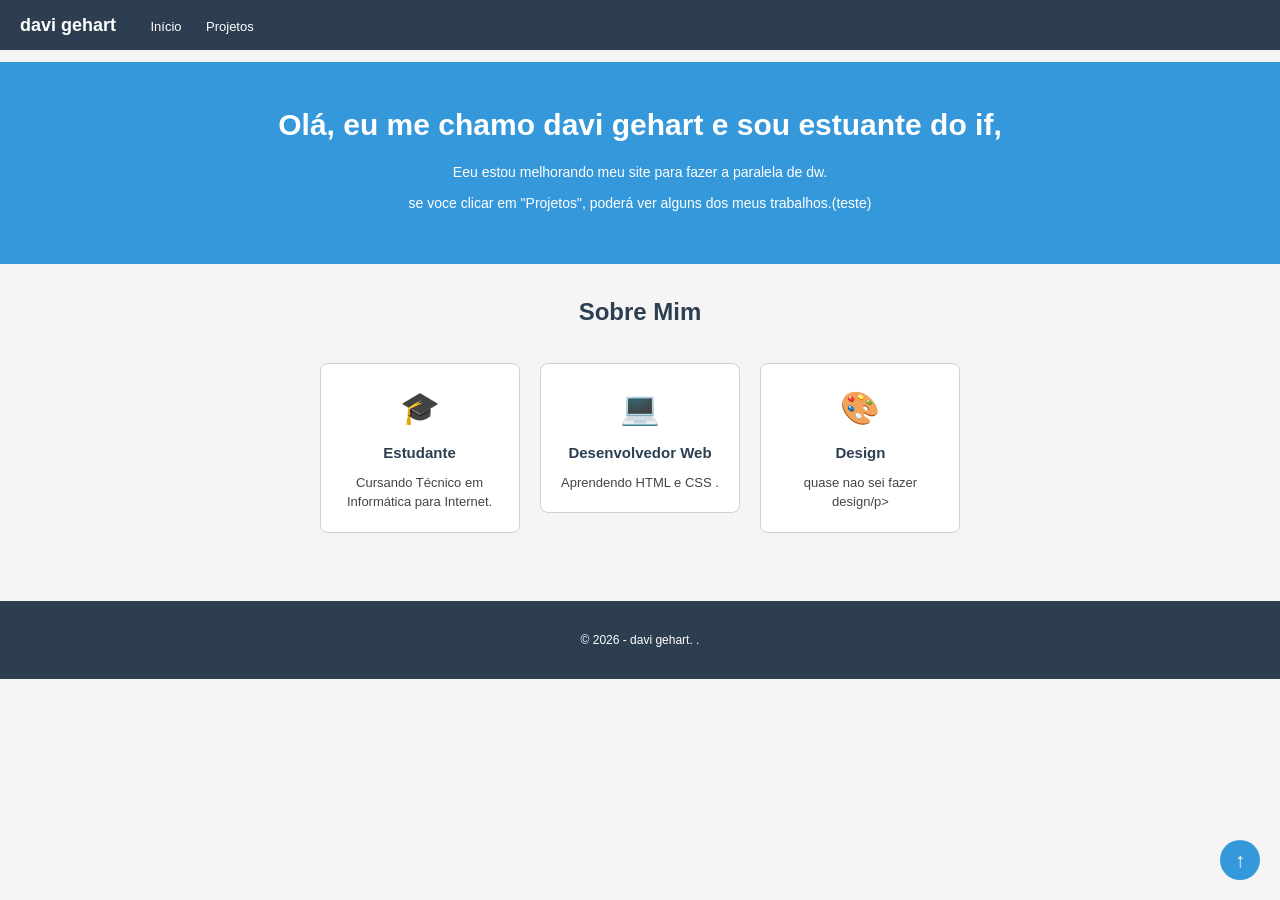
<file: index.html>
<!DOCTYPE html>
<html lang="pt-BR">
<head>
  <meta charset="UTF-8">
  <meta name="viewport" content="width=device-width, initial-scale=1.0">
  <title>meu portifólio (davi gehart da 1f)</title>
  <link rel="stylesheet" href="style.css">
</head>
<body id="topo">

  <header class="header">
    <span class="logo">davi gehart</span>
    <nav class="menu">
      <a href="index.html">Início</a>
      <a href="projetos.html">Projetos</a>
    </nav>
  </header>

  <section class="hero">
    <h1>Olá, eu me chamo davi gehart e sou estuante do if,</h1>
    <p>Eeu estou melhorando meu site para fazer a paralela de dw.</p>
    <p> se voce clicar em "Projetos", poderá ver alguns dos meus trabalhos.(teste)</p>
  </section>

  <section class="sobre">
    <h2>Sobre Mim</h2>

    <div class="card">
      <span class="icone">🎓</span>
      <h3>Estudante</h3>
      <p>Cursando Técnico em Informática para Internet.</p>
    </div>

    <div class="card">
      <span class="icone">💻</span>
      <h3>Desenvolvedor Web</h3>
      <p>Aprendendo HTML e CSS .</p>
    </div>

    <div class="card">
      <span class="icone">🎨</span>
      <h3>Design</h3>
      <p>quase nao sei fazer design/p>
    </div>
  </section>

  <footer class="footer">
    <p>© 2026 - davi gehart. .</p>
  </footer>

  <a href="#topo" class="voltar-topo" title="Voltar ao topo">↑</a>

</body>
</html>
</file>
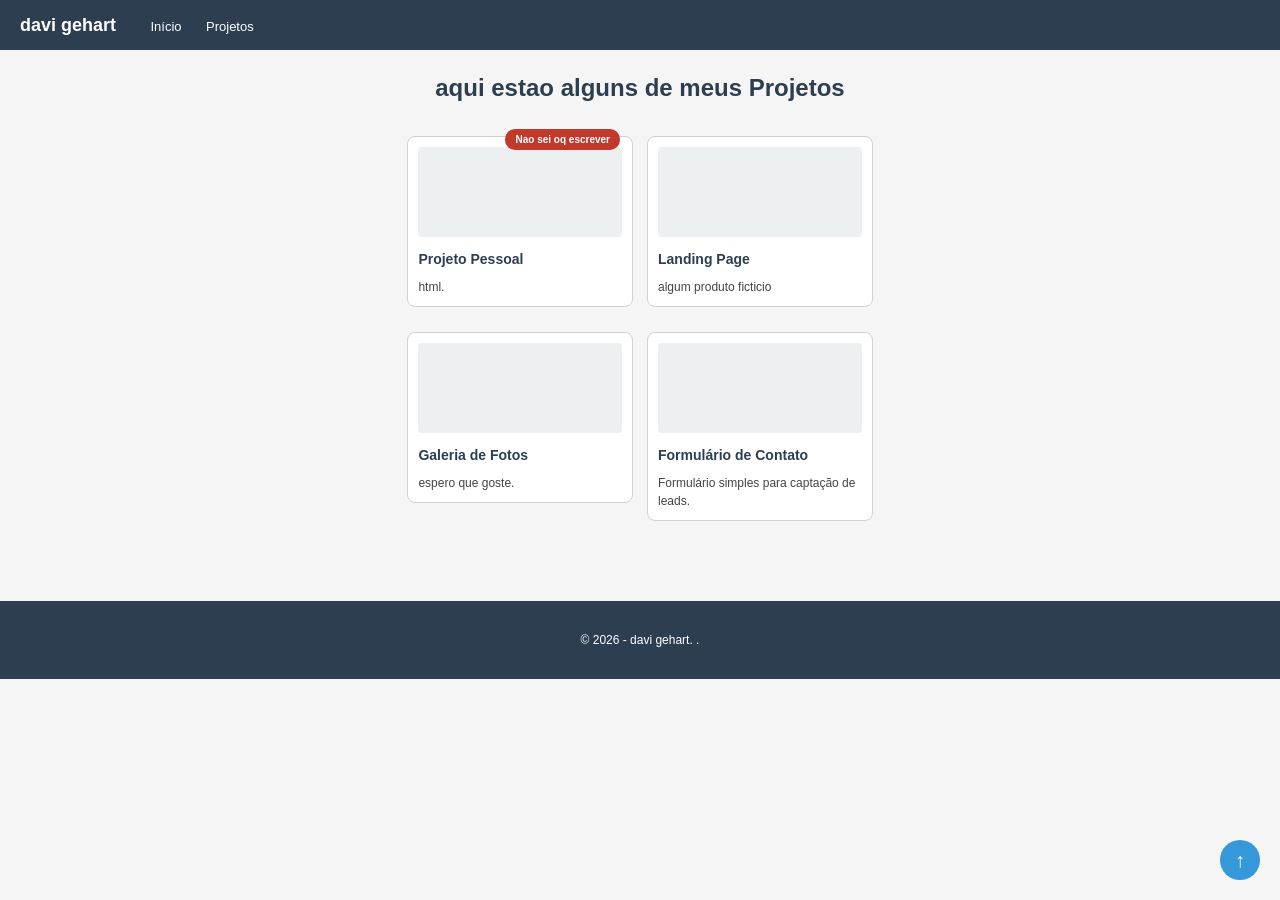
<file: projetos.html>
<!DOCTYPE html>
<html lang="pt-BR">
<head>
  <meta charset="UTF-8">
  <meta name="viewport" content="width=device-width, initial-scale=1.0">
  <title>Meu Portfólio - Projetos</title>
  <link rel="stylesheet" href="style.css">
</head>
<body id="topo">

  <header class="header">
    <span class="logo">davi gehart</span>
    <nav class="menu">
      <a href="index.html">Início</a>
      <a href="projetos.html">Projetos</a>
    </nav>
  </header>

  <main class="projetos">
    <h1>aqui estao alguns de meus Projetos</h1>

    <div class="grade">
      <div class="card card-projeto">
        <span class="badge">Nao sei oq escrever</span>
        <div class="thumb"></div>
        <h3>Projeto Pessoal</h3>
        <p>html.</p>
      </div>

      <div class="card card-projeto">
        <div class="thumb"></div>
        <h3>Landing Page</h3>
        <p>algum produto ficticio</p>
      </div>

      <div class="card card-projeto">
        <div class="thumb"></div>
        <h3>Galeria de Fotos</h3>
        <p>espero que goste.</p>
      </div>

      <div class="card card-projeto">
        <div class="thumb"></div>
        <h3>Formulário de Contato</h3>
        <p>Formulário simples para captação de leads.</p>
      </div>
    </div>
  </main>

  <footer class="footer">
    <p>© 2026 - davi gehart. .</p>
  </footer>

  <a href="#topo" class="voltar-topo" title="Voltar ao topo">↑</a>

</body>
</html>
</file>
<file: style.css>
/* ===== Reset e base ===== */
* {
  box-sizing: border-box;
}

body {
  margin: 0;
  padding-top: 50px; /* compensa o header fixo */
  font-family: Arial, Helvetica, sans-serif;
  background-color: #f5f5f5;
  color: #2c3e50;
  line-height: 1.5;
}

/* ===== Header fixo ===== */
.header {
  position: fixed;
  top: 0;
  left: 0;
  width: 100%;
  height: 50px;
  padding: 0 20px;
  background-color: #2c3e50;
  z-index: 1000;
}

.logo {
  display: inline-block;
  margin-right: 20px;
  line-height: 50px;
  font-size: 18px;
  font-weight: bold;
  color: #ffffff;
}

.menu {
  display: inline-block;
}

.menu a {
  display: inline-block;
  padding: 0 10px;
  line-height: 50px;
  font-size: 13px;
  color: #ffffff;
  text-decoration: none;
}

.menu a:hover {
  color: #3498db;
}

/* ===== Seção de apresentação ===== */
.hero {
  margin-top: 12px;
  padding: 40px 20px;
  background-color: #3498db;
  color: #ffffff;
  text-align: center;
}

.hero h1 {
  margin: 0 0 15px 0;
  font-size: 30px;
}

.hero p {
  max-width: 500px;
  margin: 0 auto 10px auto;
  font-size: 14px;
}

/* ===== Sobre mim ===== */
.sobre {
  padding: 30px 20px 60px 20px;
  text-align: center;
}

.sobre h2,
.projetos h1 {
  margin: 0 0 25px 0;
  font-size: 24px;
  color: #2c3e50;
}

/* ===== Cards ===== */
.card {
  display: inline-block;
  vertical-align: top;
  position: relative; /* referência para o badge */
  width: 200px;
  margin: 8px;
  padding: 20px 15px;
  background-color: #ffffff;
  border: 1px solid #d0d0d0;
  border-radius: 8px;
  text-align: center;
}

.card .icone {
  display: block;
  margin-bottom: 10px;
  font-size: 32px;
}

.card h3 {
  margin: 0 0 8px 0;
  font-size: 15px;
  color: #2c3e50;
}

.card p {
  margin: 0;
  font-size: 13px;
  color: #444444;
}

/* ===== Página de projetos ===== */
.projetos {
  padding: 20px 20px 60px 20px;
  text-align: center;
}

.grade {
  max-width: 480px;
  margin: 0 auto;
}

.card-projeto {
  width: 47%;
  margin: 1% 1% 20px 1%;
  padding: 10px;
  text-align: left;
}

.card-projeto .thumb {
  height: 90px;
  margin-bottom: 12px;
  background-color: #ecf0f1;
  border-radius: 4px;
}

.card-projeto h3 {
  font-size: 14px;
}

.card-projeto p {
  font-size: 12px;
}

/* ===== Badge "NOVO" ===== */
.badge {
  position: absolute;
  top: -8px;
  right: 12px;
  padding: 3px 10px;
  background-color: #c0392b;
  color: #ffffff;
  font-size: 10px;
  font-weight: bold;
  border-radius: 10px;
}

/* ===== Footer ===== */
.footer {
  padding: 18px 20px;
  background-color: #2c3e50;
  color: #ffffff;
  font-size: 12px;
  text-align: center;
}

/* ===== Botão voltar ao topo ===== */
.voltar-topo {
  position: fixed;
  bottom: 20px;
  right: 20px;
  width: 40px;
  height: 40px;
  line-height: 40px;
  background-color: #3498db;
  color: #ffffff;
  font-size: 20px;
  text-align: center;
  text-decoration: none;
  border-radius: 50%;
  z-index: 1001;
}

.voltar-topo:hover {
  background-color: #2176ad;
}
</file>
